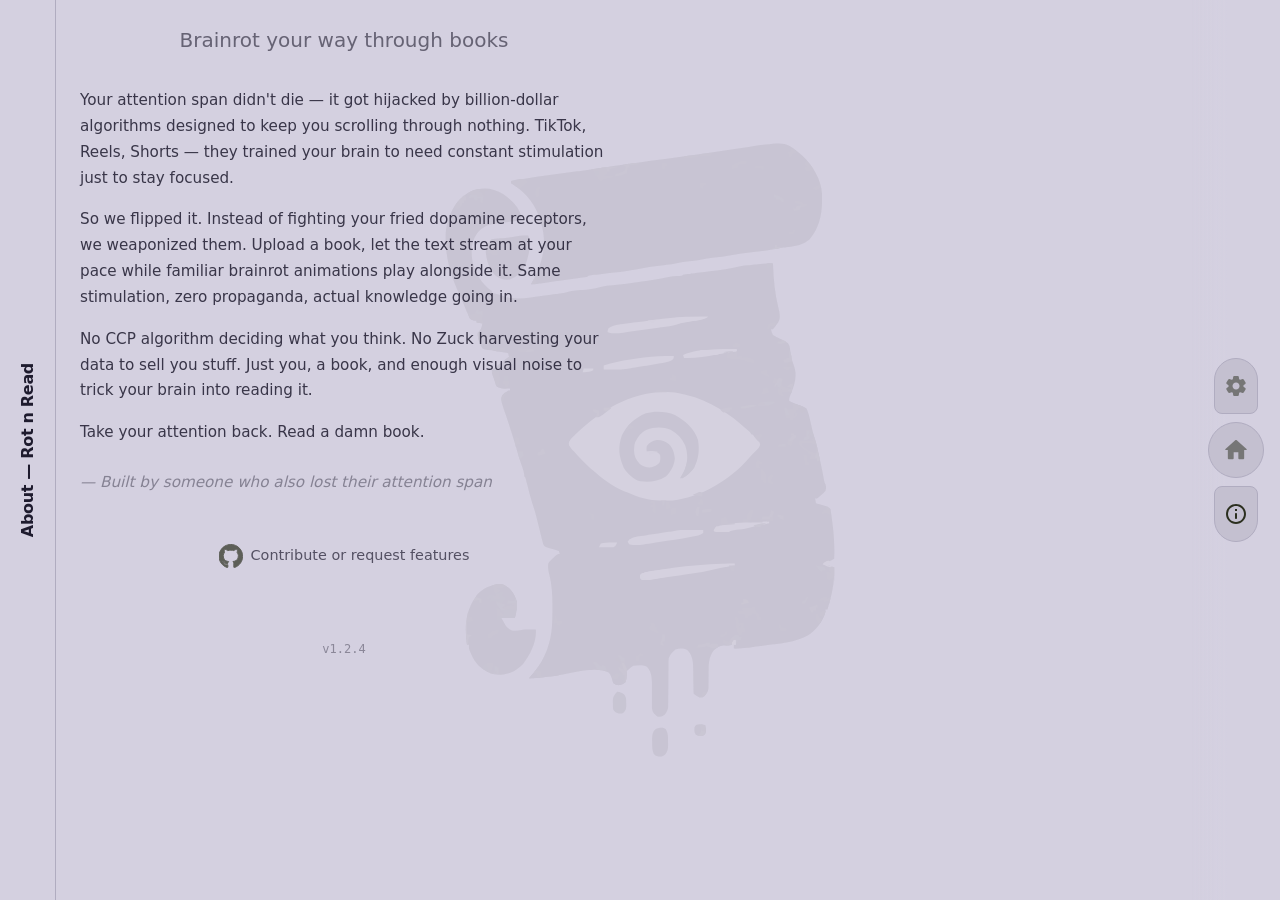
<file: about.html>
<!DOCTYPE html>
<html lang="en">
<head>
  <meta charset="UTF-8">
  <meta name="viewport" content="width=device-width, initial-scale=1.0, viewport-fit=cover">
  <meta name="theme-color" content="#1E1B2E">
  <meta name="description" content="Brainrot your way through books">
  <meta name="apple-mobile-web-app-capable" content="yes">
  <meta name="apple-mobile-web-app-status-bar-style" content="black-translucent">
  <meta name="mobile-web-app-capable" content="yes">
  <title>About — Rot n Read</title>
  <link rel="icon" href="images/alt-logo/logo.alt.svg" type="image/svg+xml">
  <link rel="apple-touch-icon" href="images/logo/icon-192x192.png">
  <link rel="manifest" href="manifest.json">
  <link rel="stylesheet" href="css/style.css">
</head>
<body>
  <div id="app">
    <img src="images/logo/watermark.svg" alt="" class="watermark">

    <header class="header">
      <h1 class="header__title">About — Rot n Read</h1>
    </header>

    <main class="main about">
      <p class="about__tagline">Brainrot your way through books</p>

      <section class="about__pitch">
        <p>Your attention span didn't die — it got hijacked by billion-dollar algorithms designed to keep you scrolling through nothing. TikTok, Reels, Shorts — they trained your brain to need constant stimulation just to stay focused.</p>
        <p>So we flipped it. Instead of fighting your fried dopamine receptors, we weaponized them. Upload a book, let the text stream at your pace while familiar brainrot animations play alongside it. Same stimulation, zero propaganda, actual knowledge going in.</p>
        <p>No CCP algorithm deciding what you think. No Zuck harvesting your data to sell you stuff. Just you, a book, and enough visual noise to trick your brain into reading it.</p>
        <p>Take your attention back. Read a damn book.</p>
        <p class="about__sign-off">— Built by someone who also lost their attention span</p>
      </section>

      <section class="about__contribute">
        <a href="https://github.com/rot-n-read/rot-n-read" target="_blank" rel="noopener" class="about__github-link">
          <img src="images/icons/github.svg" alt="GitHub" class="about__github-icon">
          <span>Contribute or request features</span>
        </a>
      </section>

      <p class="about__version">v1.2.4</p>
    </main>

    <div class="bottom-nav__fade"></div>
    <nav class="bottom-nav">
      <a href="javascript:void(0)" class="bottom-nav__item bottom-nav__item--side bottom-nav__item--active">
        <img src="images/icons/info.svg" alt="About" class="bottom-nav__icon">
      </a>
      <a href="home.html" class="bottom-nav__item bottom-nav__item--center">
        <img src="images/icons/home.svg" alt="Home" class="bottom-nav__icon bottom-nav__icon--center">
      </a>
      <a href="settings.html" class="bottom-nav__item bottom-nav__item--side">
        <img src="images/icons/settings.svg" alt="Settings" class="bottom-nav__icon">
      </a>
    </nav>
  </div>

  <script src="js/app.js"></script>
</body>
</html>
</file>
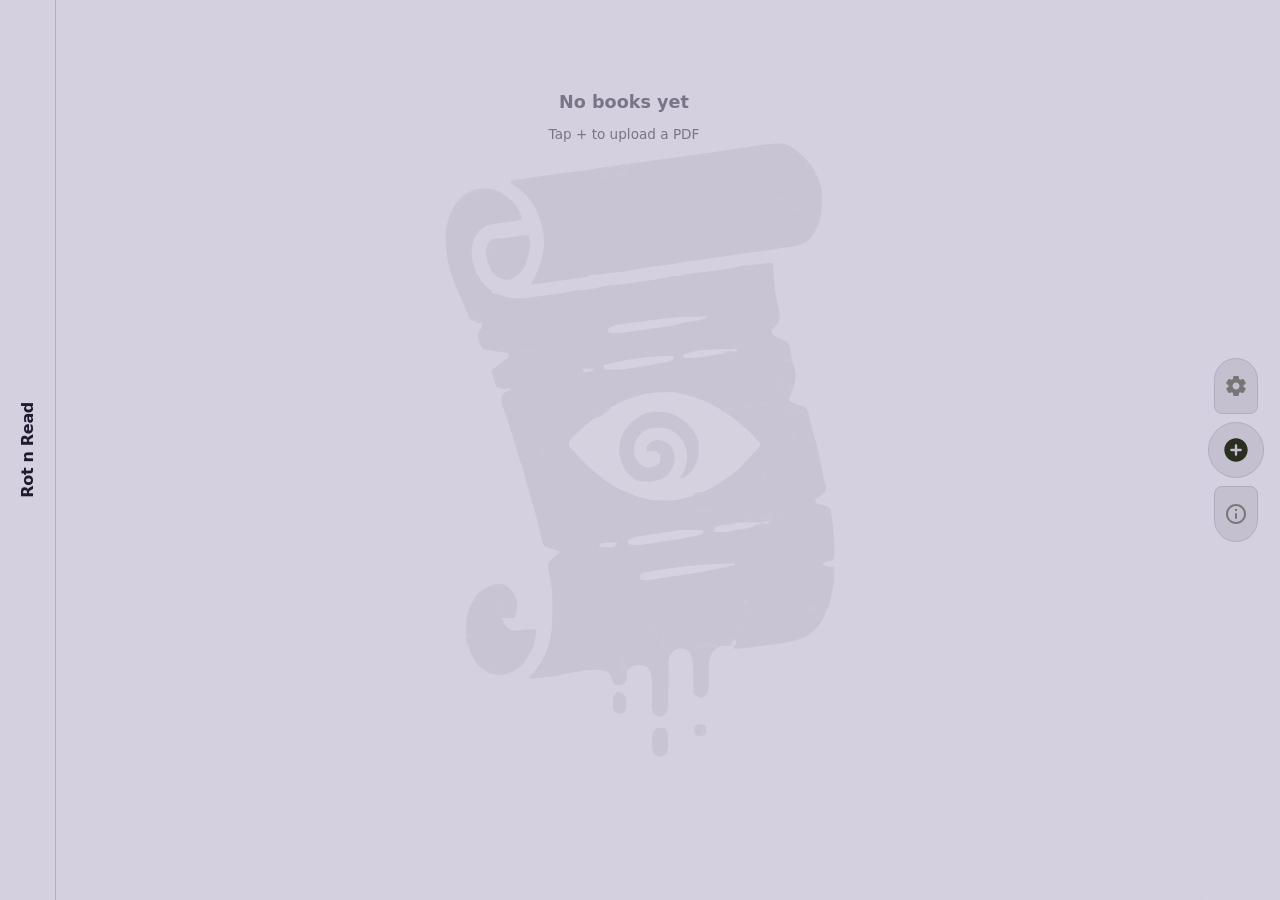
<file: book_options.html>
<!DOCTYPE html>
<html lang="en">
<head>
  <meta charset="UTF-8">
  <meta name="viewport" content="width=device-width, initial-scale=1.0, viewport-fit=cover">
  <meta name="theme-color" content="#1E1B2E">
  <meta name="description" content="Brainrot your way through books">
  <meta name="apple-mobile-web-app-capable" content="yes">
  <meta name="apple-mobile-web-app-status-bar-style" content="black-translucent">
  <meta name="mobile-web-app-capable" content="yes">
  <title>Book Options — Rot n Read</title>
  <link rel="icon" href="images/alt-logo/logo.alt.svg" type="image/svg+xml">
  <link rel="apple-touch-icon" href="images/logo/icon-192x192.png">
  <link rel="manifest" href="manifest.json">
  <link rel="stylesheet" href="css/style.css">
</head>
<body>
  <div id="app">
    <img src="images/logo/watermark.svg" alt="" class="watermark">

    <header class="header">
      <a href="home.html" class="header__back-link">
        <img src="images/icons/back.svg" alt="Back" class="header__back-icon">
      </a>
      <h1 class="header__title">Book Options</h1>
    </header>

    <main class="main book-options">
      <section class="book-options__preview">
        <div class="book-options__tile" id="preview-tile">
          <span class="book-options__tile-initials" id="preview-initials">AB</span>
        </div>
      </section>

      <section class="book-options__section">
        <div class="settings__group">
          <label class="settings__label">Title</label>
          <input type="text" class="book-options__input" id="book-title-input" placeholder="Book title">
        </div>

        <div class="settings__group">
          <label class="settings__label">Cover Initials</label>
          <input type="text" class="book-options__input" id="book-initials-input" placeholder="e.g. ABCD" maxlength="4">
        </div>

        <div class="settings__group">
          <label class="settings__label">Tile Color</label>
          <div class="book-options__colors" id="color-picker">
            <button class="book-options__color-btn" data-color="#3d375799" style="background:#3d375799"></button>
            <button class="book-options__color-btn" data-color="#332d4a99" style="background:#332d4a99"></button>
            <button class="book-options__color-btn" data-color="#4b3a6b99" style="background:#4b3a6b99"></button>
            <button class="book-options__color-btn" data-color="#2d284599" style="background:#2d284599"></button>
            <button class="book-options__color-btn" data-color="#3a2f5599" style="background:#3a2f5599"></button>
            <button class="book-options__color-btn" data-color="#45366099" style="background:#45366099"></button>
            <button class="book-options__color-btn" data-color="#2f264099" style="background:#2f264099"></button>
            <button class="book-options__color-btn" data-color="#52407a99" style="background:#52407a99"></button>
          </div>
        </div>

        <div class="settings__group">
          <label class="settings__label">Skip Characters</label>
          <input type="text" class="book-options__input" id="skip-chars-input" placeholder="e.g. ☆※~">
          <span class="settings__hint">Any characters entered here will be stripped from the text</span>
        </div>

        <div class="settings__group" id="progress-group">
          <label class="settings__label">Progress</label>
          <div class="book-options__progress-preview" id="progress-preview"></div>
          <input type="range" class="book-options__progress-slider" id="progress-slider" min="0" max="100" value="0" step="1">
          <div class="book-options__progress-meta">
            <span id="progress-label-from">0%</span>
            <span id="progress-label-total"></span>
          </div>
        </div>

        <div class="settings__group">
          <label class="settings__label">Storage</label>
          <div class="book-options__storage" id="storage-info">
            <span class="book-options__storage-badge" id="storage-badge">IndexedDB</span>
            <span class="book-options__storage-size" id="storage-size"></span>
          </div>
        </div>
      </section>

      <section class="book-options__actions">
        <button class="book-options__save-btn" id="save-btn">Save Changes</button>
        <button class="book-options__delete-btn" id="delete-btn">Delete Book</button>
      </section>
    </main>

    <div class="book-options__modal hidden" id="progress-modal">
      <div class="book-options__modal-content">
        <p class="book-options__modal-text" id="progress-modal-text">Change progress?</p>
        <div class="book-options__modal-actions">
          <button class="book-options__modal-btn book-options__modal-btn--cancel" id="progress-modal-cancel">Cancel</button>
          <button class="book-options__modal-btn book-options__modal-btn--confirm book-options__modal-btn--progress" id="progress-modal-confirm">Confirm</button>
        </div>
      </div>
    </div>

    <div class="book-options__modal hidden" id="delete-modal">
      <div class="book-options__modal-content">
        <p class="book-options__modal-text">Are you sure you want to delete this book? This cannot be undone.</p>
        <div class="book-options__modal-actions">
          <button class="book-options__modal-btn book-options__modal-btn--cancel" id="modal-cancel">Cancel</button>
          <button class="book-options__modal-btn book-options__modal-btn--confirm" id="modal-confirm">Delete</button>
        </div>
      </div>
    </div>

  </div>

  <script src="js/app.js"></script>
  <script src="js/storage.js"></script>
  <script src="js/book_options.js"></script>
</body>
</html>
</file>
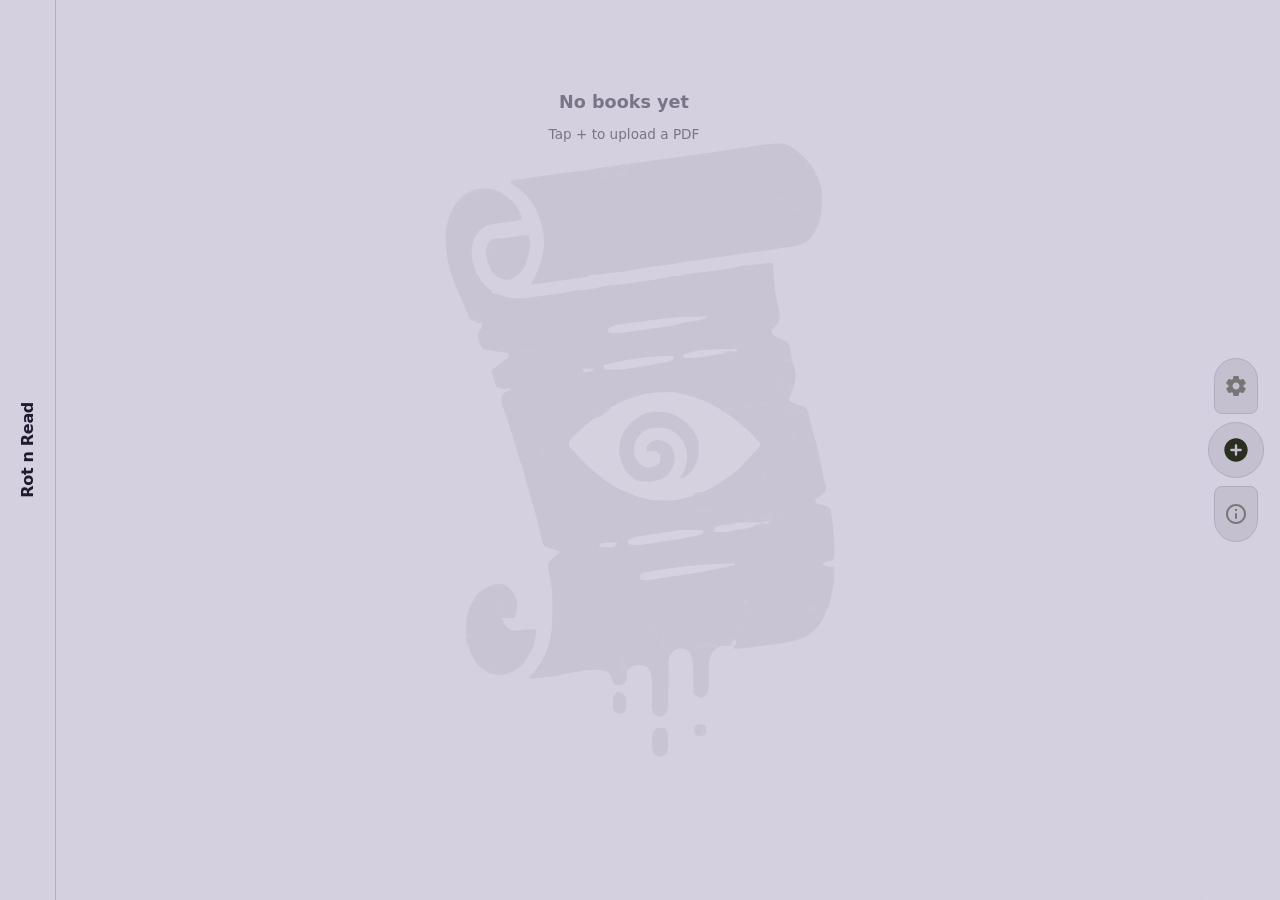
<file: home.html>
<!DOCTYPE html>
<html lang="en">
<head>
  <meta charset="UTF-8">
  <meta name="viewport" content="width=device-width, initial-scale=1.0, viewport-fit=cover">
  <meta name="theme-color" content="#1E1B2E">
  <meta name="description" content="Brainrot your way through books">
  <meta name="apple-mobile-web-app-capable" content="yes">
  <meta name="apple-mobile-web-app-status-bar-style" content="black-translucent">
  <meta name="mobile-web-app-capable" content="yes">
  <title>Rot n Read</title>
  <link rel="icon" href="images/alt-logo/logo.alt.svg" type="image/svg+xml">
  <link rel="apple-touch-icon" href="images/logo/icon-192x192.png">
  <link rel="manifest" href="manifest.json">
  <link rel="stylesheet" href="css/style.css">
</head>
<body>
  <div id="app">
    <img src="images/logo/watermark.svg" alt="" class="watermark">

    <header class="header">
      <h1 class="header__title">Rot n Read</h1>
    </header>

    <main class="main">
      <div class="book-grid" id="book-grid"></div>
    </main>

    <div class="loading-overlay hidden" id="loading-overlay">
      <div class="loading-spinner"></div>
      <p class="loading-text">Parsing PDF…</p>
    </div>

    <div class="bottom-nav__fade"></div>
    <nav class="bottom-nav">
      <a href="about.html" class="bottom-nav__item bottom-nav__item--side">
        <img src="images/icons/info.svg" alt="About" class="bottom-nav__icon">
      </a>
      <a href="javascript:void(0)" class="bottom-nav__item bottom-nav__item--center bottom-nav__item--active" id="add-book-btn">
        <img src="images/icons/add.svg" alt="Home" class="bottom-nav__icon bottom-nav__icon--center">
      </a>
      <a href="settings.html" class="bottom-nav__item bottom-nav__item--side">
        <img src="images/icons/settings.svg" alt="Settings" class="bottom-nav__icon">
      </a>
    </nav>
  </div>

  <script src="js/app.js"></script>
  <script src="js/storage.js"></script>
  <script src="js/pdf_handler.js"></script>
  <script src="js/home.js"></script>
</body>
</html>
</file>
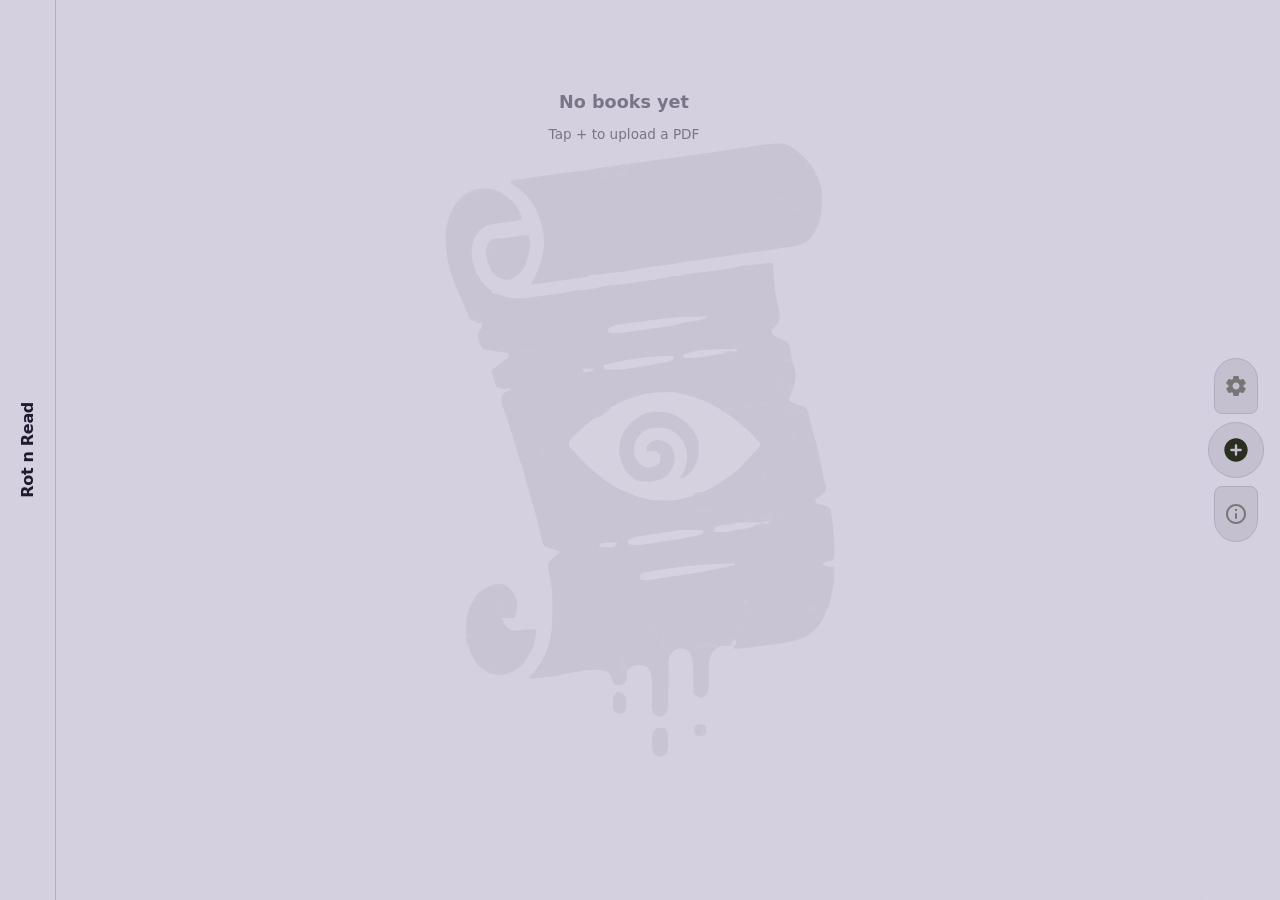
<file: reader.html>
<!DOCTYPE html>
<html lang="en">
<head>
  <meta charset="UTF-8">
  <meta name="viewport" content="width=device-width, initial-scale=1.0, viewport-fit=cover">
  <meta name="theme-color" content="#1E1B2E">
  <meta name="description" content="Brainrot your way through books">
  <meta name="apple-mobile-web-app-capable" content="yes">
  <meta name="apple-mobile-web-app-status-bar-style" content="black-translucent">
  <meta name="mobile-web-app-capable" content="yes">
  <title>Reader — Rot n Read</title>
  <link rel="icon" href="images/alt-logo/logo.alt.svg" type="image/svg+xml">
  <link rel="apple-touch-icon" href="images/logo/icon-192x192.png">
  <link rel="manifest" href="manifest.json">
  <link rel="stylesheet" href="css/style.css">
</head>
<body>
  <div id="app" class="reader" data-layout="immersive">

    <header class="reader__top-bar">
      <a href="home.html" class="reader__back-btn">
        <img src="images/icons/back.svg" alt="Back" class="reader__back-icon">
      </a>
      <span class="reader__book-title">Book Title</span>
    </header>

    <main class="reader__content">
      <div class="reader__video-area">
        <video class="reader__video reader__video--primary" muted loop playsinline></video>
        <video class="reader__video reader__video--secondary" muted loop playsinline></video>
        <div class="reader__overlay"></div>
      </div>

      <div class="reader__text-area">
        <p class="reader__text-chunk">The quick brown fox jumps over the lazy dog and runs into the forest</p>
      </div>
    </main>

    <button class="reader__reset-btn" id="reset-btn">
      <img src="images/icons/reset.svg" alt="Reset" class="reader__reset-icon">
    </button>

    <button class="reader__fullscreen-btn" id="fullscreen-btn">
      <img src="images/icons/fullscreen.svg" alt="Fullscreen" class="reader__fullscreen-icon">
    </button>

    <div class="reader__controls">
      <div class="reader__speed" id="speed-control">
        <button class="reader__speed-btn" id="speed-dec">−</button>
        <span class="reader__speed-value" id="speed-value">1x</span>
        <button class="reader__speed-btn" id="speed-inc">+</button>
      </div>
      <div class="reader__progress-bar">
        <div class="reader__progress-fill" id="progress-fill" style="width: 0%"></div>
      </div>
      <nav class="reader__nav">
        <button class="reader__nav-btn reader__nav-btn--side" id="rewind-btn">
          <img src="images/icons/rewind.svg" alt="Rewind 5s" class="reader__nav-icon">
        </button>
        <button class="reader__nav-btn reader__nav-btn--center" id="play-pause-btn">
          <img src="images/icons/play.svg" alt="Play" class="reader__nav-icon reader__nav-icon--center">
        </button>
        <button class="reader__nav-btn reader__nav-btn--side" id="forward-btn">
          <img src="images/icons/forward.svg" alt="Forward 5s" class="reader__nav-icon">
        </button>
      </nav>
    </div>

  </div>

  <div class="modal-overlay hidden" id="reset-modal">
    <div class="modal">
      <p class="modal__text">Reset progress to the beginning?</p>
      <div class="modal__actions">
        <button class="modal__btn modal__btn--cancel" id="reset-cancel">Cancel</button>
        <button class="modal__btn modal__btn--confirm" id="reset-confirm">Reset</button>
      </div>
    </div>
  </div>

  <script src="js/app.js"></script>
  <script src="js/storage.js"></script>
  <script src="js/video.js"></script>
  <script src="js/tts.js"></script>
  <script src="js/reader.js"></script>
</body>
</html>
</file>
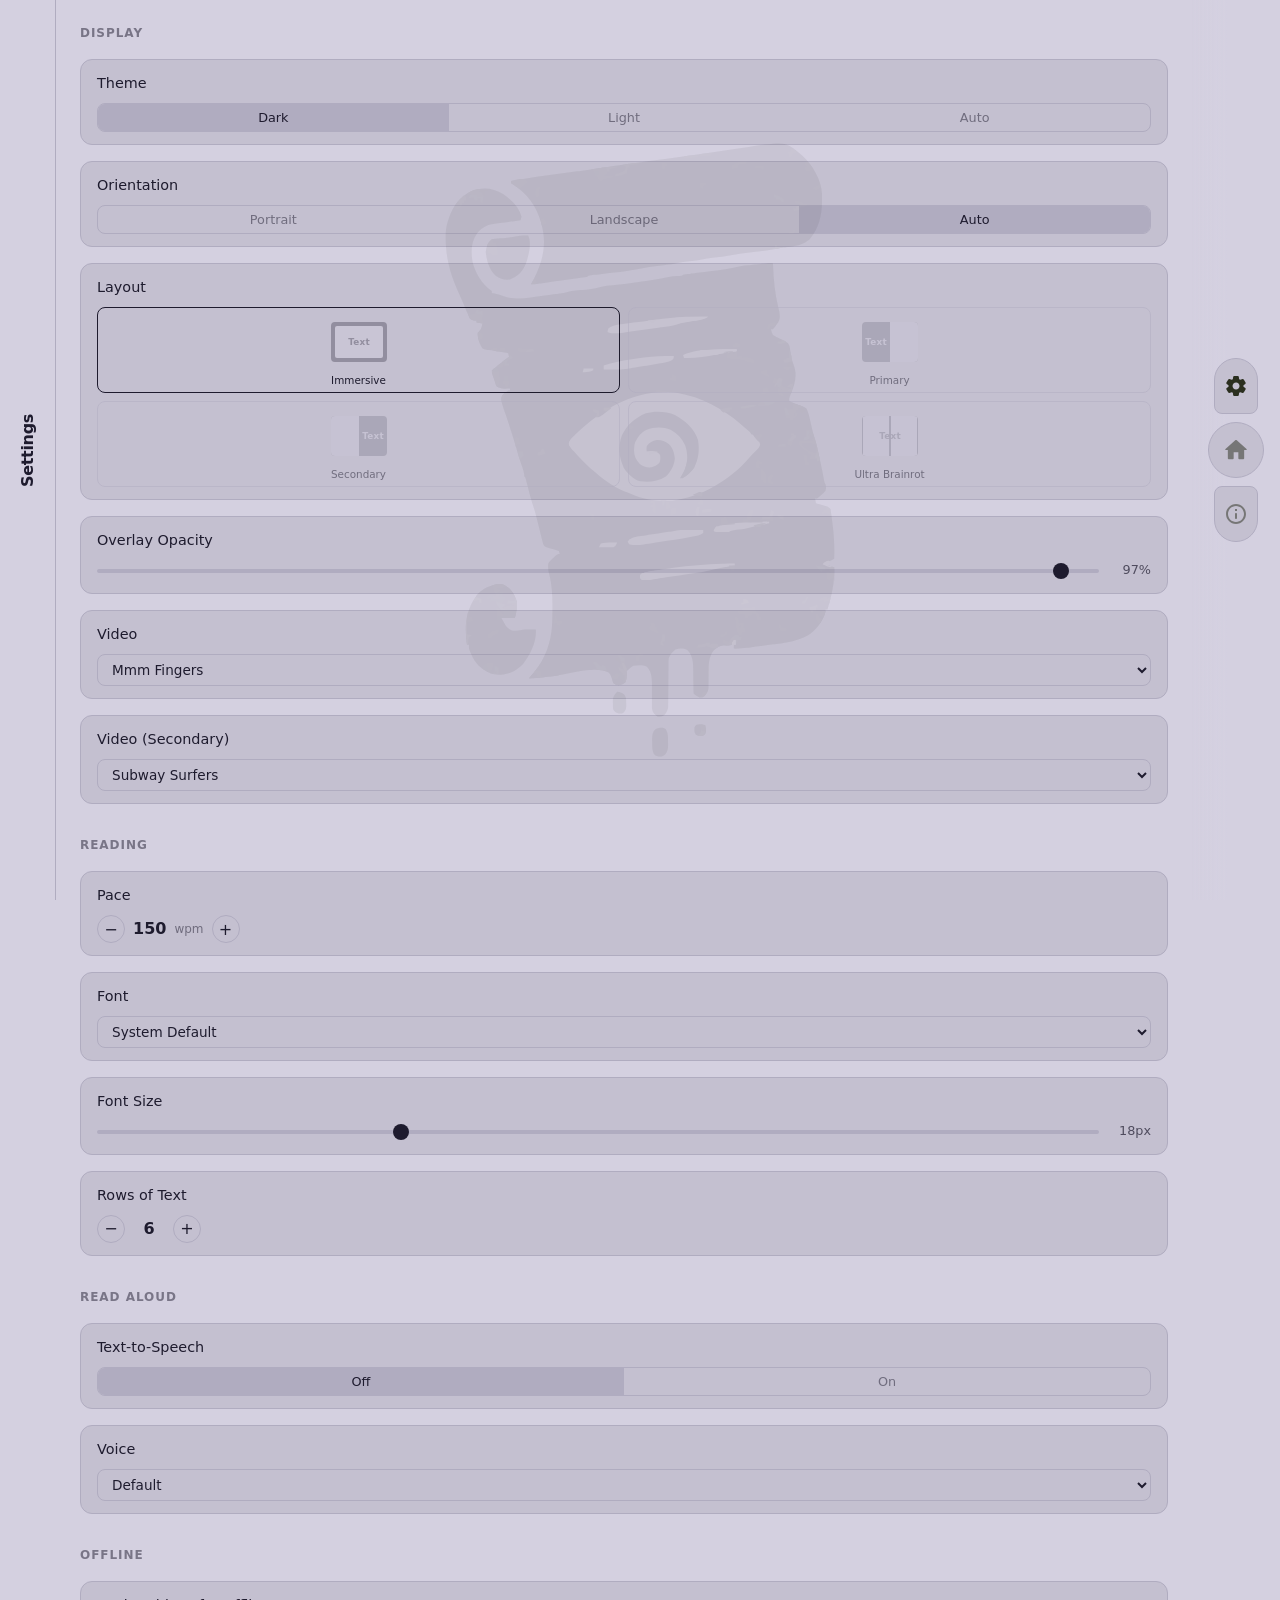
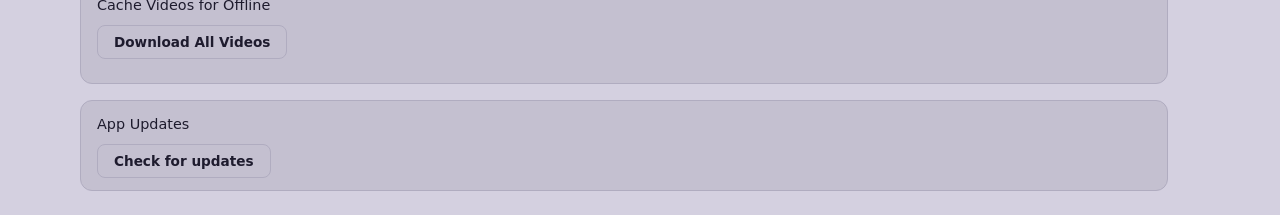
<file: settings.html>
<!DOCTYPE html>
<html lang="en">
<head>
  <meta charset="UTF-8">
  <meta name="viewport" content="width=device-width, initial-scale=1.0, viewport-fit=cover">
  <meta name="theme-color" content="#1E1B2E">
  <meta name="description" content="Brainrot your way through books">
  <meta name="apple-mobile-web-app-capable" content="yes">
  <meta name="apple-mobile-web-app-status-bar-style" content="black-translucent">
  <meta name="mobile-web-app-capable" content="yes">
  <title>Settings — Rot n Read</title>
  <link rel="icon" href="images/alt-logo/logo.alt.svg" type="image/svg+xml">
  <link rel="apple-touch-icon" href="images/logo/icon-192x192.png">
  <link rel="manifest" href="manifest.json">
  <link rel="stylesheet" href="css/style.css">
</head>
<body>
  <div id="app">
    <img src="images/logo/watermark.svg" alt="" class="watermark">

    <header class="header">
      <h1 class="header__title">Settings</h1>
    </header>

    <main class="main settings">
      <section class="settings__section">
        <h2 class="settings__section-title">Display</h2>

        <div class="settings__group">
          <label class="settings__label">Theme</label>
          <div class="pill-toggle" data-setting="theme">
            <button class="pill-toggle__btn pill-toggle__btn--active" data-value="dark">Dark</button>
            <button class="pill-toggle__btn" data-value="light">Light</button>
            <button class="pill-toggle__btn" data-value="auto">Auto</button>
          </div>
        </div>

        <div class="settings__group">
          <label class="settings__label">Orientation</label>
          <div class="pill-toggle" data-setting="orientation">
            <button class="pill-toggle__btn" data-value="portrait">Portrait</button>
            <button class="pill-toggle__btn" data-value="landscape">Landscape</button>
            <button class="pill-toggle__btn pill-toggle__btn--active" data-value="auto">Auto</button>
          </div>
        </div>

        <div class="settings__group">
          <label class="settings__label">Layout</label>
          <div class="layout-picker" data-setting="layout">
            <button class="layout-picker__item layout-picker__item--active" data-value="immersive">
              <div class="layout-picker__preview layout-picker__preview--immersive"><span class="layout-picker__text-label layout-picker__text-label--center">Text</span></div>
              <span>Immersive</span>
            </button>
            <button class="layout-picker__item" data-value="split-primary">
              <div class="layout-picker__preview layout-picker__preview--split-primary"><span class="layout-picker__text-label layout-picker__text-label--top">Text</span></div>
              <span>Primary</span>
            </button>
            <button class="layout-picker__item" data-value="split-secondary">
              <div class="layout-picker__preview layout-picker__preview--split-secondary"><span class="layout-picker__text-label layout-picker__text-label--bottom">Text</span></div>
              <span>Secondary</span>
            </button>
            <button class="layout-picker__item" data-value="ultra">
              <div class="layout-picker__preview layout-picker__preview--ultra"><span class="layout-picker__text-label layout-picker__text-label--center">Text</span></div>
              <span>Ultra Brainrot</span>
            </button>
          </div>
        </div>

        <div class="settings__group">
          <label class="settings__label">Overlay Opacity</label>
          <div class="slider-control">
            <input type="range" class="slider-control__input" id="overlay-opacity" min="0" max="100" value="97">
            <span class="slider-control__value" id="overlay-opacity-value">97%</span>
          </div>
        </div>

        <div class="settings__group">
          <label class="settings__label">Video</label>
          <select class="settings__select" id="video-select">
            <option value="mmm_fingers">Mmm Fingers</option>
            <option value="subway_surfers">Subway Surfers</option>
          </select>
        </div>

        <div class="settings__group settings__group--ultra-only hidden" id="video-secondary-group">
          <label class="settings__label">Video (Secondary)</label>
          <select class="settings__select" id="video-secondary-select">
            <option value="subway_surfers">Subway Surfers</option>
            <option value="mmm_fingers">Mmm Fingers</option>
          </select>
        </div>
      </section>

      <section class="settings__section">
        <h2 class="settings__section-title">Reading</h2>

        <div class="settings__group">
          <label class="settings__label">Pace</label>
          <div class="stepper" data-setting="pace">
            <button class="stepper__btn stepper__btn--dec">−</button>
            <span class="stepper__value" id="pace-value">150</span>
            <span class="stepper__unit">wpm</span>
            <button class="stepper__btn stepper__btn--inc">+</button>
          </div>
        </div>

        <div class="settings__group">
          <label class="settings__label">Font</label>
          <select class="settings__select" id="font-select">
            <option value="system-ui">System Default</option>
            <option value="Georgia">Georgia</option>
            <option value="Verdana">Verdana</option>
            <option value="monospace">Monospace</option>
          </select>
        </div>

        <div class="settings__group">
          <label class="settings__label">Font Size</label>
          <div class="slider-control">
            <input type="range" class="slider-control__input" id="font-size" min="12" max="32" value="18">
            <span class="slider-control__value" id="font-size-value">18px</span>
          </div>
        </div>

        <div class="settings__group">
          <label class="settings__label">Rows of Text</label>
          <div class="stepper" data-setting="rows">
            <button class="stepper__btn stepper__btn--dec">−</button>
            <span class="stepper__value" id="rows-value">6</span>
            <button class="stepper__btn stepper__btn--inc">+</button>
          </div>
        </div>
      </section>

      <section class="settings__section" id="tts-section">
        <h2 class="settings__section-title">Read Aloud</h2>

        <div class="settings__group">
          <label class="settings__label">Text-to-Speech</label>
          <div class="pill-toggle" data-setting="tts_enabled">
            <button class="pill-toggle__btn pill-toggle__btn--active" data-value="false">Off</button>
            <button class="pill-toggle__btn" data-value="true">On</button>
          </div>
        </div>

        <div class="settings__group hidden" id="tts-voice-group">
          <label class="settings__label">Voice</label>
          <select class="settings__select" id="tts-voice-select"></select>
        </div>
      </section>

      <section class="settings__section">
        <h2 class="settings__section-title">Offline</h2>

        <div class="settings__group settings__group--col">
          <label class="settings__label">Cache Videos for Offline</label>
          <button class="settings__cache-btn" id="cache-all-btn">Download All Videos</button>
          <span class="settings__hint" id="cache-status"></span>
        </div>

        <div class="settings__group settings__group--col">
          <label class="settings__label">App Updates</label>
          <button class="settings__cache-btn" id="update-btn">Check for updates</button>
        </div>
      </section>
    </main>

    <div class="bottom-nav__fade"></div>
    <nav class="bottom-nav">
      <a href="about.html" class="bottom-nav__item bottom-nav__item--side">
        <img src="images/icons/info.svg" alt="About" class="bottom-nav__icon">
      </a>
      <a href="home.html" class="bottom-nav__item bottom-nav__item--center">
        <img src="images/icons/home.svg" alt="Home" class="bottom-nav__icon bottom-nav__icon--center">
      </a>
      <a href="javascript:void(0)" class="bottom-nav__item bottom-nav__item--side bottom-nav__item--active">
        <img src="images/icons/settings.svg" alt="Settings" class="bottom-nav__icon">
      </a>
    </nav>
  </div>

  <script src="js/app.js"></script>
  <script src="js/settings.js"></script>
</body>
</html>
</file>
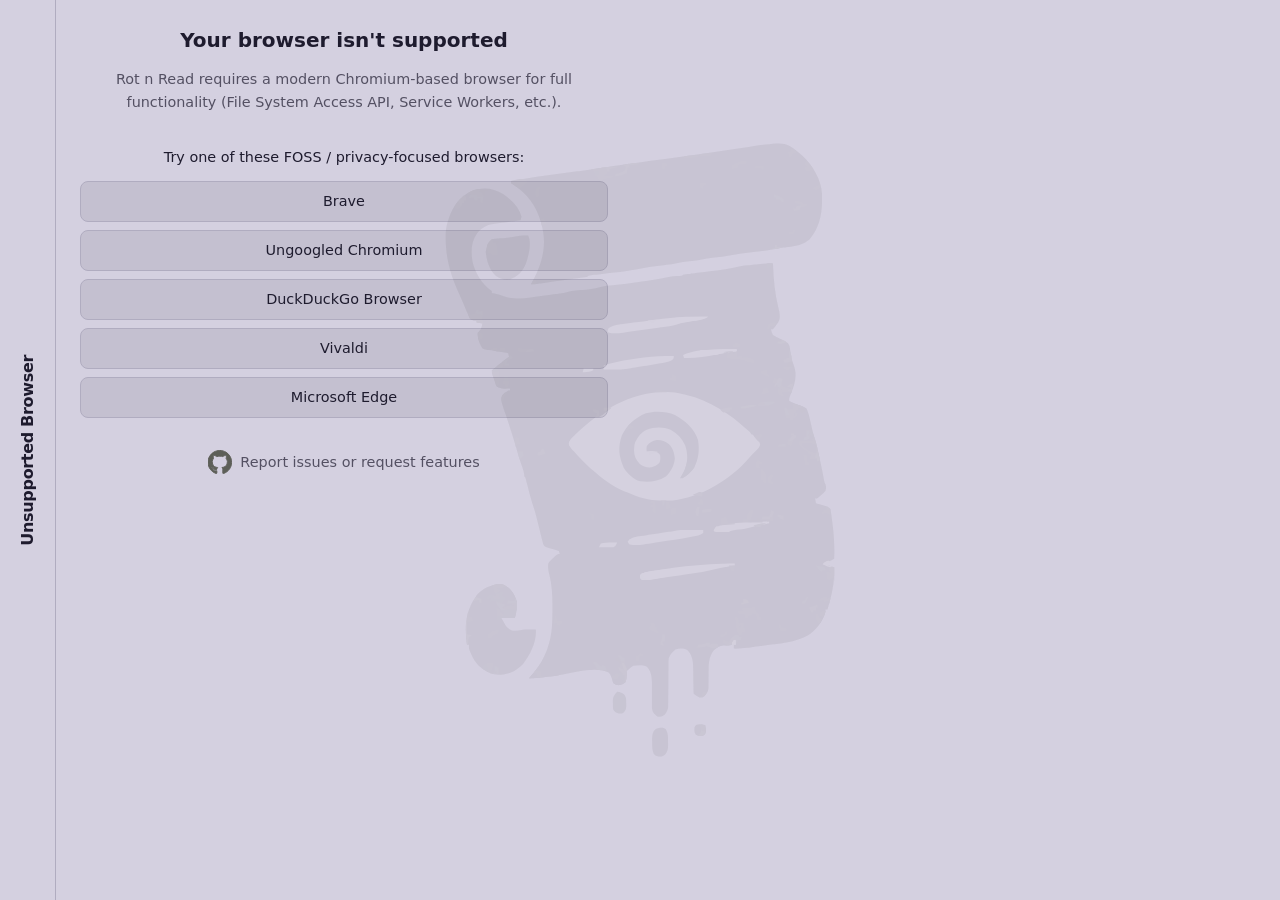
<file: unsupported.html>
<!DOCTYPE html>
<html lang="en">
<head>
  <meta charset="UTF-8">
  <meta name="viewport" content="width=device-width, initial-scale=1.0, viewport-fit=cover">
  <meta name="theme-color" content="#1E1B2E">
  <title>Browser Unsupported — Rot n Read</title>
  <link rel="icon" href="images/alt-logo/logo.alt.svg" type="image/svg+xml">
  <link rel="stylesheet" href="css/style.css">
</head>
<body>
  <div id="app">
    <img src="images/logo/watermark.svg" alt="" class="watermark">

    <header class="header">
      <h1 class="header__title">Unsupported Browser</h1>
    </header>

    <main class="main unsupported">
      <section class="unsupported__message">
        <p class="unsupported__heading">Your browser isn't supported</p>
        <p class="unsupported__text">Rot n Read requires a modern Chromium-based browser for full functionality (File System Access API, Service Workers, etc.).</p>
      </section>

      <section class="unsupported__browsers">
        <p class="unsupported__suggestion">Try one of these FOSS / privacy-focused browsers:</p>
        <ul class="unsupported__list">
          <li class="unsupported__list-item">Brave</li>
          <li class="unsupported__list-item">Ungoogled Chromium</li>
          <li class="unsupported__list-item">DuckDuckGo Browser</li>
          <li class="unsupported__list-item">Vivaldi</li>
          <li class="unsupported__list-item">Microsoft Edge</li>
        </ul>
      </section>

      <section class="unsupported__links">
        <a href="https://github.com/rot-n-read/rot-n-read" target="_blank" rel="noopener" class="unsupported__github-link">
          <img src="images/icons/github.svg" alt="GitHub" class="unsupported__github-icon">
          <span>Report issues or request features</span>
        </a>
      </section>
    </main>

  </div>
</body>
</html>
</file>
<file: css/style.css>
/* ===== RESET ===== */
*, *::before, *::after {
  margin: 0;
  padding: 0;
  box-sizing: border-box;
}

html {
  font-size: 16px;
  -webkit-text-size-adjust: 100%;
}

body {
  font-family: system-ui, -apple-system, sans-serif;
  line-height: 1.6;
  min-height: 100dvh;
  background: var(--bg);
  color: var(--text);
  transition: background 0.3s, color 0.3s;
}

/* ===== THEME ===== */
:root {
  --bg: #1E1B2E;
  --text: #D4D0E0;
  --surface: #2a2640;
  --border: #3d3757;
  --primary: #1E1B2E;
  --secondary: #D4D0E0;
}

[data-theme="light"] {
  --bg: #D4D0E0;
  --text: #1E1B2E;
  --surface: #c4c0d0;
  --border: #b0acc0;
  --primary: #D4D0E0;
  --secondary: #1E1B2E;
}

[data-theme="light"] .watermark,
[data-theme="light"] .bottom-nav__icon,
[data-theme="light"] .about__github-icon,
[data-theme="light"] .header__back-icon {
  filter: invert(1);
}

@media (prefers-color-scheme: light) {
  :root:not([data-theme="dark"]) {
    --bg: #D4D0E0;
    --text: #1E1B2E;
    --surface: #c4c0d0;
    --border: #b0acc0;
    --primary: #D4D0E0;
    --secondary: #1E1B2E;
  }

  :root:not([data-theme="dark"]) .watermark,
  :root:not([data-theme="dark"]) .bottom-nav__icon,
  :root:not([data-theme="dark"]) .about__github-icon,
  :root:not([data-theme="dark"]) .header__back-icon {
    filter: invert(1);
  }
}

/* ===== LAYOUT ===== */
#app {
  min-height: 100dvh;
  display: flex;
  flex-direction: column;
  padding-top: env(safe-area-inset-top);
  padding-bottom: env(safe-area-inset-bottom);
  padding-left: env(safe-area-inset-left);
  padding-right: env(safe-area-inset-right);
}

.watermark {
  position: fixed;
  top: 50%;
  left: 50%;
  transform: translate(-50%, -50%);
  width: 85vmin;
  height: 85vmin;
  opacity: 0.06;
  pointer-events: none;
  user-select: none;
  z-index: 0;
}

.header {
  position: sticky;
  top: 0;
  z-index: 100;
  display: flex;
  align-items: center;
  justify-content: center;
  gap: 0.75rem;
  padding: 1rem 1.5rem;
  border-bottom: 1px solid var(--border);
  background: var(--bg);
}

.header__title {
  font-size: 1.25rem;
  font-weight: 700;
  letter-spacing: -0.02em;
}

.main {
  flex: 1;
  padding: 1.5rem;
  padding-bottom: 6.5rem;
}

/* ===== BOOK GRID ===== */
.book-grid {
  display: grid;
  grid-template-columns: repeat(auto-fill, minmax(9rem, 1fr));
  gap: 1rem;
}

.book-card {
  background: var(--surface);
  border: 1px solid var(--border);
  border-radius: 0.75rem;
  overflow: hidden;
  display: flex;
  flex-direction: column;
}

.book-card__cover {
  width: 100%;
  aspect-ratio: 4 / 3;
  background: linear-gradient(135deg, var(--border), var(--surface));
  display: flex;
  align-items: center;
  justify-content: center;
  position: relative;
  cursor: pointer;
  border-radius: 0.75rem 0.75rem 0 0;
}

.book-card__initials {
  font-size: 1.5rem;
  font-weight: 800;
  color: var(--text);
  opacity: 0.85;
  letter-spacing: 0.05em;
}

.book-card__menu-btn {
  position: absolute;
  top: 0.375rem;
  right: 0.375rem;
  width: 1.75rem;
  height: 1.75rem;
  border: none;
  background: rgba(0, 0, 0, 0.25);
  color: #fff;
  font-size: 1.1rem;
  border-radius: 50%;
  cursor: pointer;
  display: flex;
  align-items: center;
  justify-content: center;
  text-decoration: none;
  line-height: 1;
  opacity: 0.8;
  transition: opacity 0.2s;
}

.book-card__menu-btn:hover {
  opacity: 1;
}

.book-card__info {
  padding: 0.625rem;
  display: flex;
  flex-direction: column;
  gap: 0.375rem;
}

.book-card__title {
  font-size: 0.8rem;
  font-weight: 600;
  line-height: 1.3;
  white-space: nowrap;
  overflow: hidden;
  text-overflow: ellipsis;
}

.book-card__progress-bar {
  height: 0.25rem;
  background: var(--border);
  border-radius: 0.125rem;
  overflow: hidden;
}

.book-card__progress-fill {
  height: 100%;
  background: var(--text);
  border-radius: 0.125rem;
  transition: width 0.3s;
}

.book-card__percent {
  font-size: 0.7rem;
  opacity: 0.5;
}

.book-card {
  cursor: pointer;
  transition: transform 0.15s, box-shadow 0.15s;
}

.book-card:active {
  transform: scale(0.97);
}

/* Empty State */
.empty-state {
  grid-column: 1 / -1;
  text-align: center;
  padding: 4rem 1rem;
  opacity: 0.5;
}

.empty-state__text {
  font-size: 1.1rem;
  font-weight: 600;
  margin-bottom: 0.5rem;
}

.empty-state__hint {
  font-size: 0.85rem;
}

/* ===== BOTTOM NAV ===== */
.bottom-nav__fade {
  position: fixed;
  bottom: 0;
  left: 0;
  right: 0;
  height: 5.5rem;
  background: linear-gradient(to bottom, transparent, var(--bg) 40%);
  pointer-events: none;
  z-index: 99;
}

.bottom-nav {
  position: fixed;
  bottom: 1rem;
  left: 50%;
  transform: translateX(-50%);
  display: flex;
  align-items: center;
  justify-content: center;
  gap: 0.5rem;
  width: 14rem;
  z-index: 100;
}

.bottom-nav__item {
  display: flex;
  align-items: center;
  justify-content: center;
  text-decoration: none;
  transition: transform 0.2s;
  background: var(--surface);
  border: 1px solid var(--border);
}

.bottom-nav__item--active .bottom-nav__icon {
  opacity: 1;
}

.bottom-nav__item--side {
  width: 3.5rem;
  height: 2.75rem;
}

.bottom-nav__icon {
  width: 1.5rem;
  height: 1.5rem;
  opacity: 0.5;
}

.bottom-nav__item--side:first-child {
  border-radius: 1.375rem 0.5rem 0.5rem 1.375rem;
}

.bottom-nav__item--side:last-child {
  border-radius: 0.5rem 1.375rem 1.375rem 0.5rem;
}

.bottom-nav__item--center {
  width: 3.5rem;
  height: 3.5rem;
  border-radius: 50%;
}

.bottom-nav__icon {
  width: 1.5rem;
  height: 1.5rem;
}

.bottom-nav__icon--center {
  width: 1.75rem;
  height: 1.75rem;
}

/* ===== ABOUT PAGE ===== */
.about {
  display: flex;
  flex-direction: column;
  gap: 2rem;
  max-width: 36rem;
  margin: 0 auto;
}

.about__hero {
  text-align: center;
}

.about__name {
  font-size: 1.75rem;
  font-weight: 800;
  letter-spacing: -0.03em;
}

.about__tagline {
  font-size: 1.25rem;
  text-align: center;
  opacity: 0.6;
}

.about__pitch {
  display: flex;
  flex-direction: column;
  gap: 1rem;
  font-size: 0.95rem;
  line-height: 1.7;
  opacity: 0.85;
}

.about__sign-off {
  font-style: italic;
  opacity: 0.5;
  margin-top: 0.5rem;
}

.about__contribute {
  text-align: center;
  padding-top: 1rem;
}

.about__github-link {
  display: inline-flex;
  align-items: center;
  gap: 0.5rem;
  color: var(--text);
  text-decoration: none;
  font-size: 0.9rem;
  opacity: 0.7;
  transition: opacity 0.2s;
}

.about__github-link:hover {
  opacity: 1;
}

.about__github-icon {
  width: 1.5rem;
  height: 1.5rem;
}

.about__version {
  text-align: center;
  font-size: 0.75rem;
  opacity: 0.4;
  margin-top: 2rem;
  font-family: monospace;
}

/* ===== SETTINGS PAGE ===== */
.settings {
  display: flex;
  flex-direction: column;
  gap: 2rem;
}

.settings__section {
  display: flex;
  flex-direction: column;
  gap: 1rem;
}

.settings__section-title {
  font-size: 0.75rem;
  font-weight: 600;
  text-transform: uppercase;
  letter-spacing: 0.08em;
  opacity: 0.5;
}

.settings__group {
  display: flex;
  flex-direction: column;
  align-items: flex-start;
  gap: 0.5rem;
  background: var(--surface);
  border: 1px solid var(--border);
  border-radius: 0.75rem;
  padding: 0.75rem 1rem;
}

.settings__group--center {
  justify-content: center;
}

.settings__label {
  font-size: 0.9rem;
  font-weight: 500;
  white-space: nowrap;
}

.settings__hint {
  font-size: 0.75rem;
  opacity: 0.5;
  margin-top: 0.25rem;
}

/* Pill Toggle */
.pill-toggle {
  display: flex;
  width: 100%;
  border-radius: 0.5rem;
  overflow: hidden;
  border: 1px solid var(--border);
}

.pill-toggle__btn {
  flex: 1;
  padding: 0.375rem 0.625rem;
  font-size: 0.8rem;
  font-weight: 500;
  border: none;
  background: transparent;
  color: var(--text);
  opacity: 0.5;
  cursor: pointer;
  transition: background 0.2s, opacity 0.2s;
  font-family: inherit;
}

.pill-toggle__btn--active {
  background: var(--border);
  opacity: 1;
}

/* Layout Picker */
.layout-picker {
  display: grid;
  grid-template-columns: 1fr 1fr;
  gap: 0.5rem;
  width: 100%;
}

.layout-picker__item {
  display: flex;
  flex: 1;
  flex-direction: column;
  align-items: center;
  gap: 0.25rem;
  padding: 0.375rem;
  border: 1px solid var(--border);
  border-radius: 0.5rem;
  background: transparent;
  color: var(--text);
  font-size: 0.65rem;
  cursor: pointer;
  opacity: 0.5;
  transition: opacity 0.2s, border-color 0.2s;
  font-family: inherit;
}

.layout-picker__item--active {
  opacity: 1;
  border-color: var(--text);
}

.layout-picker__preview {
  width: 2.5rem;
  height: 3.5rem;
  border-radius: 0.25rem;
  background: var(--text);
  position: relative;
  overflow: hidden;
  opacity: 0.3;
}

.layout-picker__preview--immersive::after {
  content: "";
  position: absolute;
  inset: 0.25rem;
  background: var(--bg);
  border-radius: 0.125rem;
}

.layout-picker__preview--split-primary::after {
  content: "";
  position: absolute;
  bottom: 0;
  left: 0;
  width: 100%;
  height: 50%;
  background: var(--bg);
}

.layout-picker__preview--split-secondary::after {
  content: "";
  position: absolute;
  top: 0;
  left: 0;
  width: 100%;
  height: 50%;
  background: var(--bg);
}

.layout-picker__text-label {
  position: absolute;
  left: 50%;
  transform: translateX(-50%);
  font-size: 0.55rem;
  font-weight: 700;
  color: var(--text);
  z-index: 1;
  opacity: 1;
  pointer-events: none;
  letter-spacing: 0.03em;
}

.layout-picker__text-label--top {
  top: 25%;
  transform: translate(-50%, -50%);
  color: var(--bg);
}

.layout-picker__text-label--bottom {
  bottom: 25%;
  transform: translate(-50%, 50%);
  color: var(--bg);
}

.layout-picker__text-label--center {
  top: 50%;
  transform: translate(-50%, -50%);
}

.layout-picker__preview--ultra::before,
.layout-picker__preview--ultra::after {
  content: "";
  position: absolute;
  left: 0;
  width: 100%;
  height: 45%;
  background: var(--bg);
}

.layout-picker__preview--ultra::before {
  top: 2.5%;
}

.layout-picker__preview--ultra::after {
  bottom: 2.5%;
}

.layout-picker--landscape .layout-picker__preview {
  transform: rotate(-90deg);
}

.layout-picker--landscape .layout-picker__text-label {
  transform: translateX(-50%) rotate(90deg);
}

.layout-picker--landscape .layout-picker__text-label--top {
  transform: translate(-50%, -50%) rotate(90deg);
}

.layout-picker--landscape .layout-picker__text-label--bottom {
  transform: translate(-50%, 50%) rotate(90deg);
}

.layout-picker--landscape .layout-picker__text-label--center {
  transform: translate(-50%, -50%) rotate(90deg);
}

/* Slider */
.slider-control {
  display: flex;
  align-items: center;
  gap: 0.75rem;
  width: 100%;
}

.slider-control__input {
  flex: 1;
  height: 0.25rem;
  -webkit-appearance: none;
  appearance: none;
  background: var(--border);
  border-radius: 0.125rem;
  outline: none;
  cursor: pointer;
}

.slider-control__input::-webkit-slider-thumb {
  -webkit-appearance: none;
  width: 1rem;
  height: 1rem;
  border-radius: 50%;
  background: var(--text);
  cursor: pointer;
}

.slider-control__value {
  font-size: 0.8rem;
  min-width: 2.5rem;
  text-align: right;
  opacity: 0.7;
}

/* Stepper */
.stepper {
  display: flex;
  align-items: center;
  gap: 0.5rem;
  width: 100%;
}

.stepper__btn {
  width: 1.75rem;
  height: 1.75rem;
  border-radius: 50%;
  border: 1px solid var(--border);
  background: transparent;
  color: var(--text);
  font-size: 1rem;
  cursor: pointer;
  display: flex;
  align-items: center;
  justify-content: center;
  font-family: inherit;
}

.stepper__value {
  font-size: 1rem;
  font-weight: 600;
  min-width: 2rem;
  text-align: center;
}

.stepper__unit {
  font-size: 0.75rem;
  opacity: 0.5;
}

/* Select */
.settings__select {
  width: 100%;
  padding: 0.375rem 0.625rem;
  border-radius: 0.5rem;
  border: 1px solid var(--border);
  background: var(--surface);
  color: var(--text);
  font-size: 0.85rem;
  font-family: inherit;
  cursor: pointer;
  outline: none;
}

.settings__group--col {
  flex-direction: column;
  align-items: flex-start;
  gap: 0.5rem;
}

.settings__cache-btn {
  padding: 0.5rem 1rem;
  border-radius: 0.5rem;
  border: 1px solid var(--border);
  background: var(--surface);
  color: var(--text);
  font-size: 0.85rem;
  font-weight: 600;
  font-family: inherit;
  cursor: pointer;
}

.settings__cache-btn:disabled {
  opacity: 0.5;
  cursor: not-allowed;
}

/* ===== READER PAGE ===== */
.reader {
  position: relative;
  min-height: 100dvh;
  display: flex;
  flex-direction: column;
  overflow: hidden;
}

.reader__top-bar {
  position: fixed;
  top: 0;
  left: 0;
  right: 0;
  z-index: 200;
  display: flex;
  align-items: center;
  gap: 0.75rem;
  padding: 0.75rem 1rem;
  padding-top: calc(0.75rem + env(safe-area-inset-top));
  background: linear-gradient(to bottom, var(--bg), transparent);
}

.reader__back-btn {
  display: flex;
  align-items: center;
  justify-content: center;
  width: 2.25rem;
  height: 2.25rem;
  border-radius: 50%;
  background: var(--surface);
  border: 1px solid var(--border);
  text-decoration: none;
}

.reader__back-icon {
  width: 1.25rem;
  height: 1.25rem;
  opacity: 0.7;
}

.reader__book-title {
  font-size: 0.85rem;
  font-weight: 600;
  opacity: 0.7;
  white-space: nowrap;
  overflow: hidden;
  text-overflow: ellipsis;
}

.reader__content {
  flex: 1;
  display: flex;
  flex-direction: column;
  position: relative;
}

.reader__video-area {
  position: absolute;
  inset: 0;
  z-index: 0;
  background: #000;
}

.reader__video {
  position: absolute;
  width: 100%;
  height: 100%;
  object-fit: cover;
}

.reader__video--secondary {
  display: none;
}

.reader__overlay {
  position: absolute;
  inset: 0;
  background: var(--bg);
  opacity: 0.4;
  z-index: 1;
}

.reader__text-area {
  position: relative;
  z-index: 2;
  flex: 1;
  display: flex;
  align-items: center;
  justify-content: center;
  padding: 4rem 1.5rem;
}

.reader__text-chunk {
  font-size: 1.25rem;
  font-weight: 600;
  line-height: 1.6;
  text-align: center;
  max-width: 36rem;
  color: var(--text);
  text-shadow: 0 1px 4px rgba(0, 0, 0, 0.5);
  white-space: pre-wrap;
}

.reader__controls {
  position: fixed;
  bottom: 0;
  left: 0;
  right: 0;
  z-index: 200;
  padding-bottom: calc(0.75rem + env(safe-area-inset-bottom));
}

.reader__speed {
  display: flex;
  align-items: center;
  justify-content: center;
  gap: 0.5rem;
  margin-bottom: 0.5rem;
}

.reader__speed-btn {
  width: 1.5rem;
  height: 1.5rem;
  border-radius: 50%;
  border: 1px solid var(--border);
  background: var(--surface);
  color: var(--text);
  font-size: 0.85rem;
  cursor: pointer;
  display: flex;
  align-items: center;
  justify-content: center;
  font-family: inherit;
}

.reader__speed-value {
  font-size: 0.8rem;
  font-weight: 600;
  min-width: 2rem;
  text-align: center;
  opacity: 0.7;
}

.reader__progress-bar {
  height: 0.2rem;
  background: var(--border);
  margin: 0 1rem 0.5rem;
  border-radius: 0.1rem;
  overflow: hidden;
}

.reader__progress-fill {
  height: 100%;
  background: var(--text);
  border-radius: 0.1rem;
  transition: width 0.3s;
}

.reader__nav {
  display: flex;
  align-items: center;
  justify-content: center;
  gap: 0.5rem;
}

.reader__nav-btn {
  display: flex;
  align-items: center;
  justify-content: center;
  border: 1px solid var(--border);
  background: var(--surface);
  cursor: pointer;
  transition: transform 0.2s;
}

.reader__nav-btn--side {
  width: 3.5rem;
  height: 2.75rem;
}

.reader__nav-btn--side:first-child {
  border-radius: 1.375rem 0.5rem 0.5rem 1.375rem;
}

.reader__nav-btn--side:last-child {
  border-radius: 0.5rem 1.375rem 1.375rem 0.5rem;
}

.reader__nav-btn--center {
  width: 3.5rem;
  height: 3.5rem;
  border-radius: 50%;
}

.reader__nav-icon {
  width: 1.5rem;
  height: 1.5rem;
  opacity: 0.7;
}

.reader__nav-icon--center {
  width: 1.75rem;
  height: 1.75rem;
  opacity: 1;
}

.reader__reset-btn {
  position: fixed;
  bottom: calc(1rem + env(safe-area-inset-bottom));
  left: 1rem;
  z-index: 210;
  width: 2.5rem;
  height: 2.5rem;
  border-radius: 50%;
  border: 1px solid var(--border);
  background: var(--surface);
  cursor: pointer;
  display: flex;
  align-items: center;
  justify-content: center;
  opacity: 0.7;
  transition: opacity 0.2s;
}

.reader__reset-btn:hover {
  opacity: 1;
}

.reader__reset-icon {
  width: 1.25rem;
  height: 1.25rem;
}

.reader__fullscreen-btn {
  position: fixed;
  bottom: calc(1rem + env(safe-area-inset-bottom));
  right: 1rem;
  z-index: 210;
  width: 2.5rem;
  height: 2.5rem;
  border-radius: 50%;
  border: 1px solid var(--border);
  background: var(--surface);
  cursor: pointer;
  display: flex;
  align-items: center;
  justify-content: center;
  opacity: 0.7;
  transition: opacity 0.2s;
}

.reader__fullscreen-btn:hover {
  opacity: 1;
}

.reader__fullscreen-icon {
  width: 1.25rem;
  height: 1.25rem;
}

.reader--zen .reader__top-bar,
.reader--zen .reader__controls,
.reader--zen .reader__reset-btn,
.reader--zen .reader__fullscreen-btn {
  opacity: 0;
  pointer-events: none;
  transition: opacity 0.3s;
}

.reader__top-bar,
.reader__controls,
.reader__reset-btn,
.reader__fullscreen-btn {
  transition: opacity 0.3s;
}

/* --- Reader Layout: Immersive --- */
[data-layout="immersive"] .reader__video-area {
  inset: 0;
}

/* --- Loading Overlay --- */
.loading-overlay {
  position: fixed;
  inset: 0;
  z-index: 600;
  background: rgba(0, 0, 0, 0.7);
  display: flex;
  flex-direction: column;
  align-items: center;
  justify-content: center;
  gap: 1rem;
}

.loading-overlay.hidden {
  display: none;
}

.loading-spinner {
  width: 3rem;
  height: 3rem;
  border: 0.25rem solid var(--border);
  border-top-color: var(--accent);
  border-radius: 50%;
  animation: spin 0.8s linear infinite;
}

.loading-text {
  color: var(--text);
  font-size: 0.9rem;
  opacity: 0.8;
}

@keyframes spin {
  to { transform: rotate(360deg); }
}

/* --- Modal --- */
.modal-overlay {
  position: fixed;
  inset: 0;
  z-index: 500;
  background: rgba(0, 0, 0, 0.6);
  display: flex;
  align-items: center;
  justify-content: center;
  padding: 1.5rem;
}

.modal-overlay.hidden {
  display: none;
}

.modal {
  background: var(--surface);
  border: 1px solid var(--border);
  border-radius: 1rem;
  padding: 1.5rem;
  max-width: 20rem;
  width: 100%;
  text-align: center;
}

.modal__text {
  font-size: 1rem;
  font-weight: 600;
  margin-bottom: 1.25rem;
  color: var(--text);
}

.modal__actions {
  display: flex;
  gap: 0.75rem;
  justify-content: center;
}

.modal__btn {
  padding: 0.5rem 1.25rem;
  border-radius: 0.5rem;
  border: 1px solid var(--border);
  font-size: 0.9rem;
  font-weight: 600;
  cursor: pointer;
  font-family: inherit;
}

.modal__btn--cancel {
  background: var(--surface);
  color: var(--text);
}

.modal__btn--confirm {
  background: #e53935;
  color: #fff;
  border-color: #e53935;
}

[data-layout="immersive"] .reader__text-area {
  flex: 1;
}

/* --- Reader Layout: Split-Primary (text top 40%, video bottom 60%) --- */
[data-layout="split-primary"].reader {
  height: 100dvh;
}

[data-layout="split-primary"] .reader__content {
  flex-direction: column;
  height: 100%;
}

[data-layout="split-primary"] .reader__video-area {
  position: relative;
  inset: auto;
  flex: none;
  height: 60%;
  order: 1;
  overflow: hidden;
}

[data-layout="split-primary"] .reader__text-area {
  flex: none;
  height: 40%;
  order: 0;
  overflow: hidden;
  background: var(--bg);
}

/* --- Reader Layout: Split-Secondary (video top 60%, text bottom 40%) --- */
[data-layout="split-secondary"].reader {
  height: 100dvh;
}

[data-layout="split-secondary"] .reader__content {
  flex-direction: column;
  height: 100%;
}

[data-layout="split-secondary"] .reader__video-area {
  position: relative;
  inset: auto;
  flex: none;
  height: 60%;
  order: 0;
  overflow: hidden;
}

[data-layout="split-secondary"] .reader__text-area {
  flex: none;
  height: 40%;
  order: 1;
  overflow: hidden;
  background: var(--bg);
}

/* --- Reader Layout: Ultra Brainrot --- */
[data-layout="ultra"] .reader__video-area {
  inset: 0;
  display: flex;
  flex-direction: column;
}

[data-layout="ultra"] .reader__video--primary {
  position: relative;
  width: 100%;
  height: 50%;
}

[data-layout="ultra"] .reader__video--secondary {
  display: block;
  position: relative;
  width: 100%;
  height: 50%;
}

[data-layout="ultra"] .reader__text-area {
  flex: 1;
}

/* --- Reader: Light theme icon fix --- */
[data-theme="light"] .reader__back-icon,
[data-theme="light"] .reader__nav-icon {
  filter: invert(1);
}

@media (prefers-color-scheme: light) {
  :root:not([data-theme="dark"]) .reader__back-icon,
  :root:not([data-theme="dark"]) .reader__nav-icon {
    filter: invert(1);
  }
}

/* --- Reader Landscape --- */
@media (orientation: landscape) {
  [data-layout="split-primary"] .reader__content {
    flex-direction: row;
  }

  [data-layout="split-primary"] .reader__video-area {
    height: 100%;
    width: 60%;
  }

  [data-layout="split-primary"] .reader__text-area {
    height: 100%;
    width: 40%;
  }

  [data-layout="split-secondary"] .reader__content {
    flex-direction: row;
  }

  [data-layout="split-secondary"] .reader__video-area {
    order: 0;
    height: 100%;
    width: 60%;
  }

  [data-layout="split-secondary"] .reader__text-area {
    order: 1;
    height: 100%;
    width: 40%;
  }

  [data-layout="ultra"] .reader__video-area {
    flex-direction: row;
  }

  [data-layout="ultra"] .reader__video--primary {
    width: 50%;
    height: 100%;
  }

  [data-layout="ultra"] .reader__video--secondary {
    width: 50%;
    height: 100%;
  }
}

/* ===== BOOK OPTIONS PAGE ===== */
.header__back-link {
  display: flex;
  align-items: center;
  justify-content: center;
  position: absolute;
  left: 1rem;
}

.header__back-icon {
  width: 1.25rem;
  height: 1.25rem;
  opacity: 0.7;
}

.book-options {
  display: flex;
  flex-direction: column;
  gap: 1.5rem;
  max-width: 36rem;
  margin: 0 auto;
}

.book-options__preview {
  display: flex;
  justify-content: center;
  padding: 1rem 0;
}

.book-options__tile {
  width: 10rem;
  height: 7.5rem;
  border-radius: 0.75rem;
  display: flex;
  align-items: center;
  justify-content: center;
  box-shadow: 0 4px 12px rgba(0, 0, 0, 0.2);
}

.book-options__tile-initials {
  font-size: 1.75rem;
  font-weight: 800;
  color: rgba(255, 255, 255, 0.85);
  text-shadow: 0 1px 3px rgba(0, 0, 0, 0.3);
}

.book-options__section {
  display: flex;
  flex-direction: column;
  gap: 1rem;
}

.book-options__input {
  width: 100%;
  padding: 0.5rem 0.75rem;
  border-radius: 0.5rem;
  border: 1px solid var(--border);
  background: var(--surface);
  color: var(--text);
  font-size: 0.9rem;
  font-family: inherit;
  outline: none;
}

.book-options__colors {
  display: flex;
  gap: 0.5rem;
  flex-wrap: wrap;
}

.book-options__color-btn {
  width: 2rem;
  height: 2rem;
  border-radius: 50%;
  border: 2px solid transparent;
  cursor: pointer;
  transition: border-color 0.2s, transform 0.15s;
}

.book-options__color-btn--active {
  border-color: var(--text);
  transform: scale(1.15);
}

.book-options__storage {
  display: flex;
  align-items: center;
}

.book-options__storage-badge {
  font-size: 0.8rem;
  padding: 0.25rem 0.75rem;
  border-radius: 1rem;
  font-weight: 500;
  background: var(--surface);
  color: var(--text);
  border: 1px solid var(--border);
}

.book-options__storage-size {
  font-size: 0.75rem;
  color: var(--text);
  opacity: 0.7;
  margin-left: 0.5rem;
}

.book-options__actions {
  display: flex;
  flex-direction: column;
  gap: 0.75rem;
  margin-top: 1rem;
}

.book-options__save-btn {
  padding: 0.75rem;
  border-radius: 0.75rem;
  border: 1px solid var(--border);
  background: var(--border);
  color: var(--text);
  font-size: 0.95rem;
  font-weight: 600;
  cursor: pointer;
  font-family: inherit;
  transition: background 0.2s;
}

.book-options__save-btn:hover {
  background: var(--text);
  color: var(--bg);
}

.book-options__delete-btn {
  padding: 0.75rem;
  border-radius: 0.75rem;
  border: 1px solid #ef4444;
  background: transparent;
  color: #ef4444;
  font-size: 0.95rem;
  font-weight: 600;
  cursor: pointer;
  font-family: inherit;
  transition: background 0.2s;
}

.book-options__delete-btn:hover {
  background: #ef4444;
  color: #fff;
}

/* Delete Modal */
.book-options__modal {
  position: fixed;
  inset: 0;
  z-index: 500;
  display: flex;
  align-items: center;
  justify-content: center;
  background: rgba(0, 0, 0, 0.6);
  padding: 1rem;
}

.book-options__modal.hidden {
  display: none;
}

.book-options__modal-content {
  background: var(--surface);
  border: 1px solid var(--border);
  border-radius: 1rem;
  padding: 1.5rem;
  max-width: 20rem;
  width: 100%;
}

.book-options__modal-text {
  font-size: 0.9rem;
  line-height: 1.5;
  margin-bottom: 1.25rem;
  text-align: center;
}

.book-options__modal-actions {
  display: flex;
  gap: 0.75rem;
}

.book-options__modal-btn {
  flex: 1;
  padding: 0.625rem;
  border-radius: 0.5rem;
  font-size: 0.85rem;
  font-weight: 600;
  cursor: pointer;
  font-family: inherit;
  border: 1px solid var(--border);
}

.book-options__modal-btn--cancel {
  background: transparent;
  color: var(--text);
}

.book-options__modal-btn--confirm {
  background: #ef4444;
  color: #fff;
  border-color: #ef4444;
}

.book-options__modal-btn--progress {
  background: var(--border);
  color: var(--text);
  border-color: var(--border);
}

.book-options__progress-preview {
  background: var(--surface);
  border: 1px solid var(--border);
  border-radius: 0.5rem;
  padding: 0.6rem 0.75rem;
  font-size: 0.8rem;
  line-height: 1.5;
  color: var(--text);
  opacity: 0.8;
  min-height: 3rem;
  word-break: break-word;
  margin-bottom: 0.5rem;
}

.book-options__progress-slider {
  width: 100%;
  accent-color: var(--text);
  cursor: pointer;
  height: 1.25rem;
}

.book-options__progress-meta {
  display: flex;
  justify-content: space-between;
  font-size: 0.75rem;
  opacity: 0.6;
  margin-top: 0.25rem;
}

/* ===== UNSUPPORTED PAGE ===== */
.unsupported {
  display: flex;
  flex-direction: column;
  gap: 2rem;
  max-width: 36rem;
  margin: 0 auto;
  text-align: center;
}

.unsupported__heading {
  font-size: 1.25rem;
  font-weight: 700;
  margin-bottom: 0.75rem;
}

.unsupported__text {
  font-size: 0.9rem;
  opacity: 0.7;
  line-height: 1.6;
}

.unsupported__suggestion {
  font-size: 0.9rem;
  font-weight: 500;
  margin-bottom: 0.75rem;
}

.unsupported__list {
  list-style: none;
  display: flex;
  flex-direction: column;
  gap: 0.5rem;
}

.unsupported__list-item {
  padding: 0.5rem 1rem;
  background: var(--surface);
  border: 1px solid var(--border);
  border-radius: 0.5rem;
  font-size: 0.9rem;
}

.unsupported__github-link {
  display: inline-flex;
  align-items: center;
  gap: 0.5rem;
  color: var(--text);
  text-decoration: none;
  font-size: 0.9rem;
  opacity: 0.7;
  transition: opacity 0.2s;
}

.unsupported__github-link:hover {
  opacity: 1;
}

.unsupported__github-icon {
  width: 1.5rem;
  height: 1.5rem;
}

[data-theme="light"] .unsupported__github-icon {
  filter: invert(1);
}

@media (prefers-color-scheme: light) {
  :root:not([data-theme="dark"]) .unsupported__github-icon {
    filter: invert(1);
  }
}

/* ===== UTILITIES ===== */
.visually-hidden {
  position: absolute;
  width: 1px;
  height: 1px;
  overflow: hidden;
  clip: rect(0, 0, 0, 0);
  white-space: nowrap;
}

/* ===== LANDSCAPE ===== */
@media (orientation: landscape) {
  #app {
    flex-direction: row;
  }

  .header {
    position: fixed;
    left: 0;
    top: 0;
    bottom: 0;
    width: 3.5rem;
    flex-direction: column;
    border-bottom: none;
    border-right: 1px solid var(--border);
    padding: 1rem 0.5rem;
    z-index: 100;
  }

  .header__title {
    writing-mode: vertical-rl;
    text-orientation: mixed;
    transform: rotate(180deg);
    font-size: 1rem;
  }

  .main {
    margin-left: 3.5rem;
    margin-right: 5.5rem;
    padding-bottom: 1.5rem;
  }

  .bottom-nav__fade {
    bottom: auto;
    left: auto;
    top: 0;
    right: 0;
    width: 5.5rem;
    height: 100%;
    background: linear-gradient(to right, transparent, var(--bg) 40%);
  }

  .bottom-nav {
    position: fixed;
    bottom: auto;
    left: auto;
    top: 50%;
    right: 1rem;
    transform: translateY(-50%);
    flex-direction: column-reverse;
    width: auto;
    height: 14rem;
  }

  .bottom-nav__item--side {
    width: 2.75rem;
    height: 3.5rem;
  }

  .bottom-nav__item--side:first-child {
    border-radius: 0.5rem 0.5rem 1.375rem 1.375rem;
  }

  .bottom-nav__item--side:last-child {
    border-radius: 1.375rem 1.375rem 0.5rem 0.5rem;
  }

  .bottom-nav__icon {
    transform: none;
  }

  .bottom-nav__icon--center {
    transform: rotate(0deg);
  }
}
</file>
